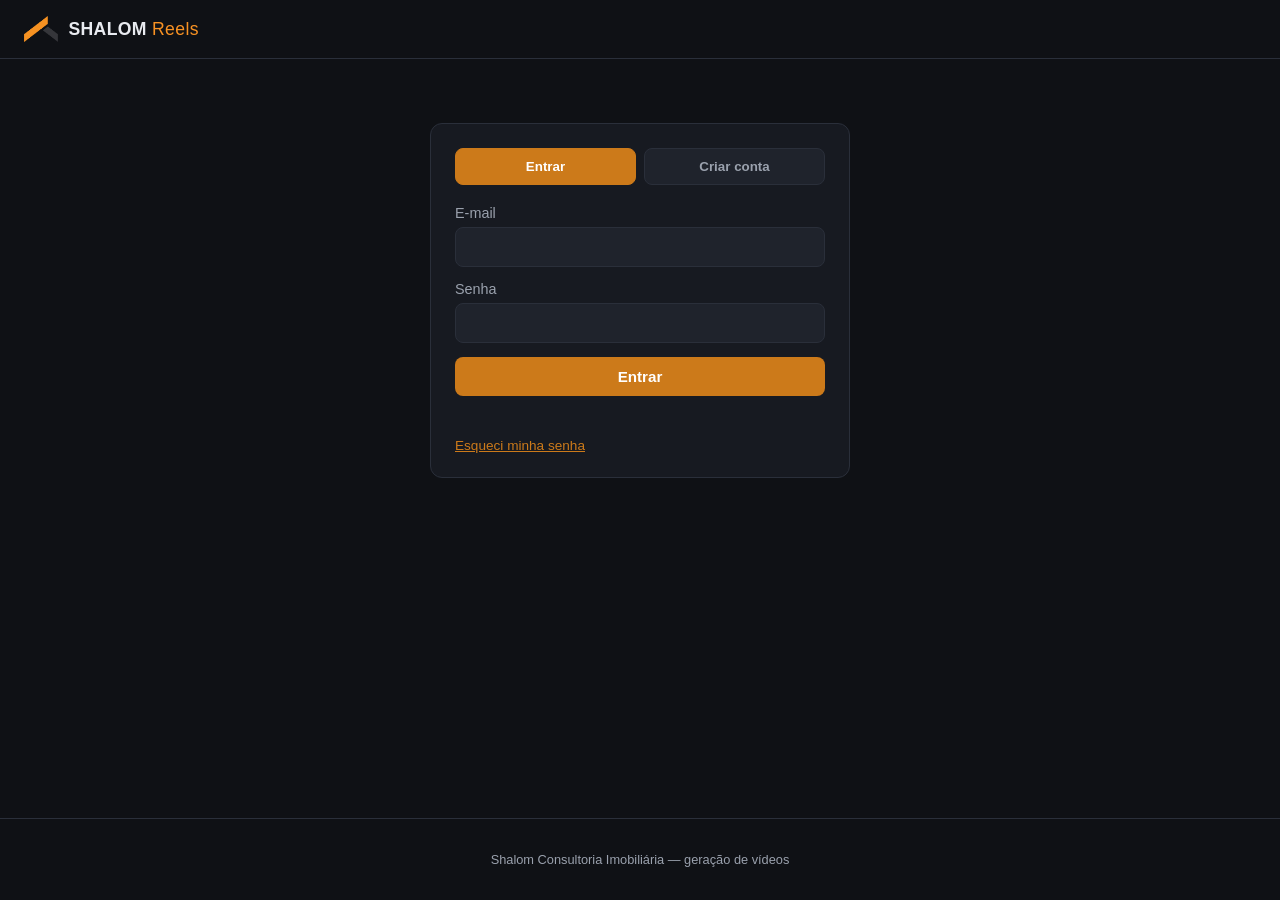
<file: frontend/index.html>
<!DOCTYPE html>
<html lang="pt-BR">
<head>
<meta charset="UTF-8" />
<meta name="viewport" content="width=device-width, initial-scale=1.0" />
<title>Shalom Reels — Vídeos Cinematográficos</title>
<link rel="icon" type="image/png" href="logo-icon.png" />
<!-- ?v= é uma quebra de cache manual: aumente o número sempre que
     styles.css/app.js mudar, senão navegadores continuam usando a
     versão antiga em cache mesmo depois do deploy. -->
<link rel="stylesheet" href="styles.css?v=3" />
</head>
<body>

<header class="topbar">
  <div class="brand">
    <img src="logo-icon.png" alt="Shalom" class="brand-icon" />
    <span class="brand-text">SHALOM <span class="brand-text-sub">Reels</span></span>
  </div>
  <div id="userBox" class="user-box hidden">
    <span id="userEmail"></span>
    <button id="logoutBtn" class="btn btn-ghost">Sair</button>
  </div>
</header>

<main class="container">

  <!-- ---------- AUTENTICAÇÃO ---------- -->
  <section id="authSection" class="card auth-card">
    <div class="tabs">
      <button class="tab-btn active" data-tab="login">Entrar</button>
      <button class="tab-btn" data-tab="register">Criar conta</button>
    </div>

    <form id="loginForm" class="tab-panel active">
      <label>E-mail
        <input type="email" name="email" required autocomplete="email" />
      </label>
      <label>Senha
        <input type="password" name="password" required autocomplete="current-password" />
      </label>
      <button type="submit" class="btn btn-primary">Entrar</button>
      <p class="form-error" data-for="loginForm"></p>
      <button type="button" id="forgotPasswordBtn" class="link-btn">Esqueci minha senha</button>
      <p id="forgotPasswordMsg" class="hint hidden"></p>
    </form>

    <form id="registerForm" class="tab-panel">
      <label>Nome
        <input type="text" name="full_name" autocomplete="name" />
      </label>
      <label>E-mail
        <input type="email" name="email" required autocomplete="email" />
      </label>
      <label>Senha (mín. 8 caracteres)
        <input type="password" name="password" required minlength="8" autocomplete="new-password" />
      </label>
      <button type="submit" class="btn btn-primary">Criar conta</button>
      <p class="form-error" data-for="registerForm"></p>
    </form>
  </section>

  <!-- ---------- APP (logado) ---------- -->
  <section id="appSection" class="hidden">

    <div class="card">
      <div class="usage-row">
        <h2>Novo vídeo</h2>
        <span id="usageBadge" class="badge">-- / -- hoje</span>
      </div>

      <form id="uploadForm">
        <label>Fotos do imóvel (até 20 fotos, 15MB cada)
          <input type="file" id="photosInput" name="photos" accept="image/jpeg,image/png,image/webp" multiple />
        </label>
        <p id="photoHint" class="hint hidden">Arraste as fotos (ou use as setas) para definir a ordem no vídeo.</p>
        <div id="photoPreview" class="photo-preview"></div>

        <label>Estilo do vídeo
          <select name="style" id="styleSelect">
            <option value="classico">Clássico — elegante, cores quentes, zoom suave</option>
            <option value="moderno">Moderno — dinâmico, contraste alto, transições rápidas</option>
            <option value="suave">Suave — sutil, tons pastel, ritmo calmo</option>
          </select>
        </label>

        <button type="submit" class="btn btn-primary" id="submitBtn">Gerar vídeo</button>
        <p class="form-error" data-for="uploadForm"></p>
      </form>
    </div>

    <div class="card">
      <div class="usage-row">
        <h2>Meus vídeos</h2>
        <button id="refreshBtn" class="btn btn-ghost">Atualizar</button>
      </div>
      <div id="jobsList" class="jobs-list">
        <p class="empty-state">Nenhum vídeo gerado ainda.</p>
      </div>
    </div>

  </section>

</main>

<footer class="footer">
  <p>Shalom Consultoria Imobiliária — geração de vídeos</p>
</footer>

<script src="config.js"></script>
<script src="app.js?v=3"></script>
</body>
</html>
</file>
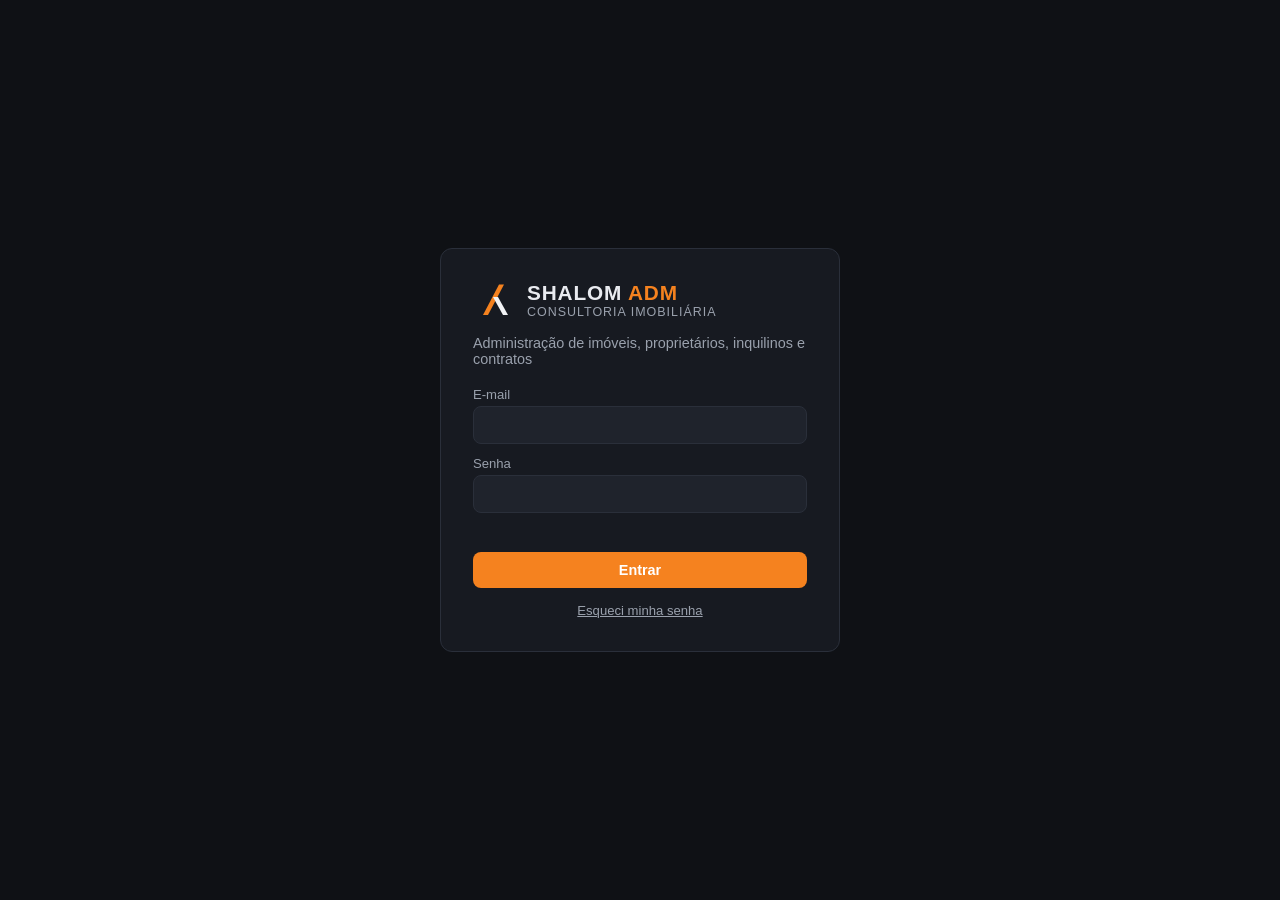
<file: adm/frontend/index.html>
<!DOCTYPE html>
<html lang="pt-BR">
<head>
  <meta charset="UTF-8" />
  <meta name="viewport" content="width=device-width, initial-scale=1.0" />
  <title>Shalom ADM</title>
  <link rel="stylesheet" href="styles.css" />
</head>
<body>

  <!-- ================= AUTH ================= -->
  <div id="auth-shell" class="auth-shell">
    <div class="auth-card">
      <div class="brand-mark">
        <img src="assets/logo-mark.svg" alt="Shalom" class="brand-icon" />
        <div>
          <h1>SHALOM <span class="brand-suffix">ADM</span></h1>
          <p class="brand-tagline">Consultoria Imobiliária</p>
        </div>
      </div>
      <p class="subtitle">Administração de imóveis, proprietários, inquilinos e contratos</p>

      <form id="login-form">
        <label for="login-email">E-mail</label>
        <input id="login-email" type="email" required autocomplete="username" />
        <label for="login-password">Senha</label>
        <input id="login-password" type="password" required autocomplete="current-password" />
        <div class="error-msg" id="login-error"></div>
        <button class="btn" type="submit" style="margin-top:16px;width:100%;">Entrar</button>
      </form>
      <button type="button" class="link-btn" id="forgot-password-btn">Esqueci minha senha</button>
    </div>
  </div>

  <!-- ================= APP ================= -->
  <div id="app-shell" class="app-shell hidden">
    <aside class="sidebar">
      <div class="brand">
        <img src="assets/logo-mark.svg" alt="Shalom" class="brand-icon-sm" />
        <span>SHALOM <span class="brand-suffix">ADM</span></span>
      </div>
      <button class="nav-btn active" data-page="dashboard">📊 Dashboard</button>
      <button class="nav-btn" data-page="owners">👤 Proprietários</button>
      <button class="nav-btn" data-page="tenants">🧾 Inquilinos</button>
      <button class="nav-btn" data-page="properties">🏢 Imóveis</button>
      <button class="nav-btn" data-page="contracts">📄 Contratos</button>
      <button class="nav-btn" data-page="ficha">🔍 Análise de Ficha</button>
      <button class="nav-btn" data-page="users">🔑 Usuários</button>
      <div class="sidebar-footer">
        <div class="user-box" id="user-box"></div>
        <button class="btn secondary small" id="change-password-btn" style="width:100%;margin-bottom:6px;">Trocar senha</button>
        <button class="btn secondary small" id="logout-btn" style="width:100%;">Sair</button>
      </div>
    </aside>

    <main class="main">

      <!-- Dashboard -->
      <section id="page-dashboard" class="page">
        <div class="page-header"><h1>Dashboard</h1></div>
        <div class="stat-grid" id="dashboard-stats"></div>
      </section>

      <!-- Owners -->
      <section id="page-owners" class="page hidden">
        <div class="page-header">
          <h1>Proprietários</h1>
          <button class="btn" id="owner-new-btn">+ Novo proprietário</button>
        </div>
        <div class="search-bar"><input id="owner-search" placeholder="Buscar por nome ou CPF/CNPJ..." /></div>
        <div class="card"><div class="table-scroll"><table id="owners-table">
          <thead><tr><th>Nome</th><th>CPF/CNPJ</th><th>Telefone</th><th>E-mail</th><th></th></tr></thead>
          <tbody></tbody>
        </table></div></div>
      </section>

      <!-- Tenants -->
      <section id="page-tenants" class="page hidden">
        <div class="page-header">
          <h1>Inquilinos</h1>
          <button class="btn" id="tenant-new-btn">+ Novo inquilino</button>
        </div>
        <div class="search-bar"><input id="tenant-search" placeholder="Buscar por nome ou CPF/CNPJ..." /></div>
        <div class="card"><div class="table-scroll"><table id="tenants-table">
          <thead><tr><th>Nome</th><th>CPF/CNPJ</th><th>Telefone</th><th>E-mail</th><th></th></tr></thead>
          <tbody></tbody>
        </table></div></div>
      </section>

      <!-- Properties -->
      <section id="page-properties" class="page hidden">
        <div class="page-header">
          <h1>Imóveis</h1>
          <button class="btn" id="property-new-btn">+ Novo imóvel</button>
        </div>
        <div class="search-bar"><input id="property-search" placeholder="Buscar por endereço, bairro ou cidade..." /></div>
        <div class="card"><div class="table-scroll"><table id="properties-table">
          <thead><tr><th>Endereço</th><th>Tipo</th><th>Proprietário</th><th>Status</th><th></th></tr></thead>
          <tbody></tbody>
        </table></div></div>
      </section>

      <!-- Contracts -->
      <section id="page-contracts" class="page hidden">
        <div class="page-header">
          <h1>Contratos</h1>
          <button class="btn" id="contract-new-btn">+ Novo contrato</button>
        </div>
        <div class="card"><div class="table-scroll"><table id="contracts-table">
          <thead><tr><th>Imóvel</th><th>Inquilino</th><th>Aluguel</th><th>Receita adm.</th><th>Próx. vencimento</th><th>Vigência</th><th>Reajuste</th><th>Status</th><th></th></tr></thead>
          <tbody></tbody>
        </table></div></div>
      </section>

      <!-- Charges (contas fixas/variáveis de um contrato) -->
      <section id="page-charges" class="page hidden">
        <div class="page-header">
          <div>
            <button class="btn secondary small" id="charges-back-btn" style="margin-bottom:8px;">&larr; Voltar aos contratos</button>
            <h1 id="charges-title">Contas do contrato</h1>
            <p class="hint" id="charges-subtitle"></p>
          </div>
          <div class="row-actions">
            <button class="btn" id="invoice-new-btn">Emitir cobrança do mês</button>
            <button class="btn secondary" id="readjustment-new-btn">Reajustar contrato</button>
            <button class="btn secondary" id="caucao-correction-btn">Corrigir caução</button>
            <button class="btn secondary" id="charge-new-btn">+ Nova conta</button>
          </div>
        </div>
        <div id="charges-list"></div>

        <h2 style="margin-top:32px;">Depósito caução</h2>
        <div class="card" id="caucao-card"></div>

        <h2 style="margin-top:32px;">Histórico de correções da caução</h2>
        <div class="card"><div class="table-scroll"><table id="caucao-corrections-table">
          <thead><tr><th>Competência</th><th>Fonte</th><th>%</th><th>Valor anterior</th><th>Valor novo</th></tr></thead>
          <tbody></tbody>
        </table></div></div>

        <h2 style="margin-top:32px;">Cobranças emitidas</h2>
        <div class="card"><div class="table-scroll"><table id="invoices-table">
          <thead><tr><th>Mês</th><th>Aluguel</th><th>Contas</th><th>Total</th><th>Repasse propriet.</th><th>Vencimento</th><th>Status</th><th></th></tr></thead>
          <tbody></tbody>
        </table></div></div>

        <h2 style="margin-top:32px;">Histórico de reajustes</h2>
        <div class="card"><div class="table-scroll"><table id="readjustments-table">
          <thead><tr><th>Data</th><th>Índice</th><th>%</th><th>Valor anterior</th><th>Valor novo</th></tr></thead>
          <tbody></tbody>
        </table></div></div>
      </section>

      <!-- Análise de ficha (triagem de candidato por CPF/CNPJ) -->
      <section id="page-ficha" class="page hidden">
        <div class="page-header">
          <h1>Análise de Ficha</h1>
        </div>
        <div class="card">
          <form id="ficha-new-form">
            <div class="form-grid">
              <div><label>CPF ou CNPJ *</label><input name="documento" required placeholder="Só números ou com pontuação" /></div>
              <div><label>Nome do candidato</label><input name="nome_candidato" /></div>
            </div>
            <button class="btn" type="submit">Consultar</button>
          </form>
          <div class="error-msg" id="ficha-new-error"></div>
        </div>

        <h2 style="margin-top:24px;">Análises recentes</h2>
        <div class="card"><div class="table-scroll"><table id="ficha-table">
          <thead><tr><th>Documento</th><th>Candidato</th><th>Tipo</th><th>Parecer</th><th>Data</th><th></th></tr></thead>
          <tbody></tbody>
        </table></div></div>
      </section>

      <!-- Análise de ficha — detalhe -->
      <section id="page-ficha-detalhe" class="page hidden">
        <div class="page-header">
          <div>
            <button class="btn secondary small" id="ficha-back-btn" style="margin-bottom:8px;">&larr; Voltar às análises</button>
            <h1 id="ficha-detalhe-title">Análise</h1>
          </div>
          <button class="btn secondary" id="ficha-relatorio-btn">Ver relatório completo</button>
        </div>
        <div id="ficha-avisos"></div>
        <div id="ficha-detalhe-cards"></div>

        <h2 style="margin-top:24px;">Crédito / SPC (colar manualmente)</h2>
        <div class="card">
          <form id="ficha-spc-form">
            <div class="form-grid">
              <div><label>Score de crédito</label><input name="score" /></div>
              <div><label>Dívidas</label><input name="dividas" /></div>
              <div><label>Cheques devolvidos</label><input name="cheques_devolvidos" /></div>
              <div><label>Protestos</label><input name="protestos" /></div>
            </div>
            <label>Observações</label><textarea name="observacoes_spc"></textarea>
            <button class="btn" type="submit">Salvar dados SPC</button>
          </form>
        </div>

        <h2 style="margin-top:24px;">Parecer final</h2>
        <div class="card">
          <form id="ficha-parecer-form">
            <label>Parecer</label>
            <select name="parecer">
              <option value="pendente">Pendente</option>
              <option value="aprovado">Aprovado</option>
              <option value="aprovado_com_ressalvas">Aprovado com ressalvas</option>
              <option value="reprovado">Reprovado</option>
            </select>
            <label>Observações</label><textarea name="observacoes"></textarea>
            <button class="btn" type="submit">Salvar parecer</button>
          </form>
        </div>
      </section>

      <!-- Users (equipe com acesso ao painel) -->
      <section id="page-users" class="page hidden">
        <div class="page-header">
          <h1>Usuários</h1>
          <button class="btn" id="user-new-btn">+ Novo usuário</button>
        </div>
        <div class="card"><div class="table-scroll"><table id="users-table">
          <thead><tr><th>Nome</th><th>E-mail</th><th>Status</th><th></th></tr></thead>
          <tbody></tbody>
        </table></div></div>
      </section>

    </main>
  </div>

  <!-- Modal genérico (reaproveitado por todos os formulários) -->
  <div id="modal-backdrop" class="modal-backdrop hidden">
    <div class="modal">
      <h2 id="modal-title"></h2>
      <form id="modal-form"></form>
      <div class="error-msg" id="modal-error"></div>
      <div class="modal-actions">
        <button type="button" class="btn secondary" id="modal-cancel">Cancelar</button>
        <button type="submit" form="modal-form" class="btn" id="modal-submit">Salvar</button>
      </div>
    </div>
  </div>

  <script src="config.js"></script>
  <script src="app.js"></script>
</body>
</html>
</file>
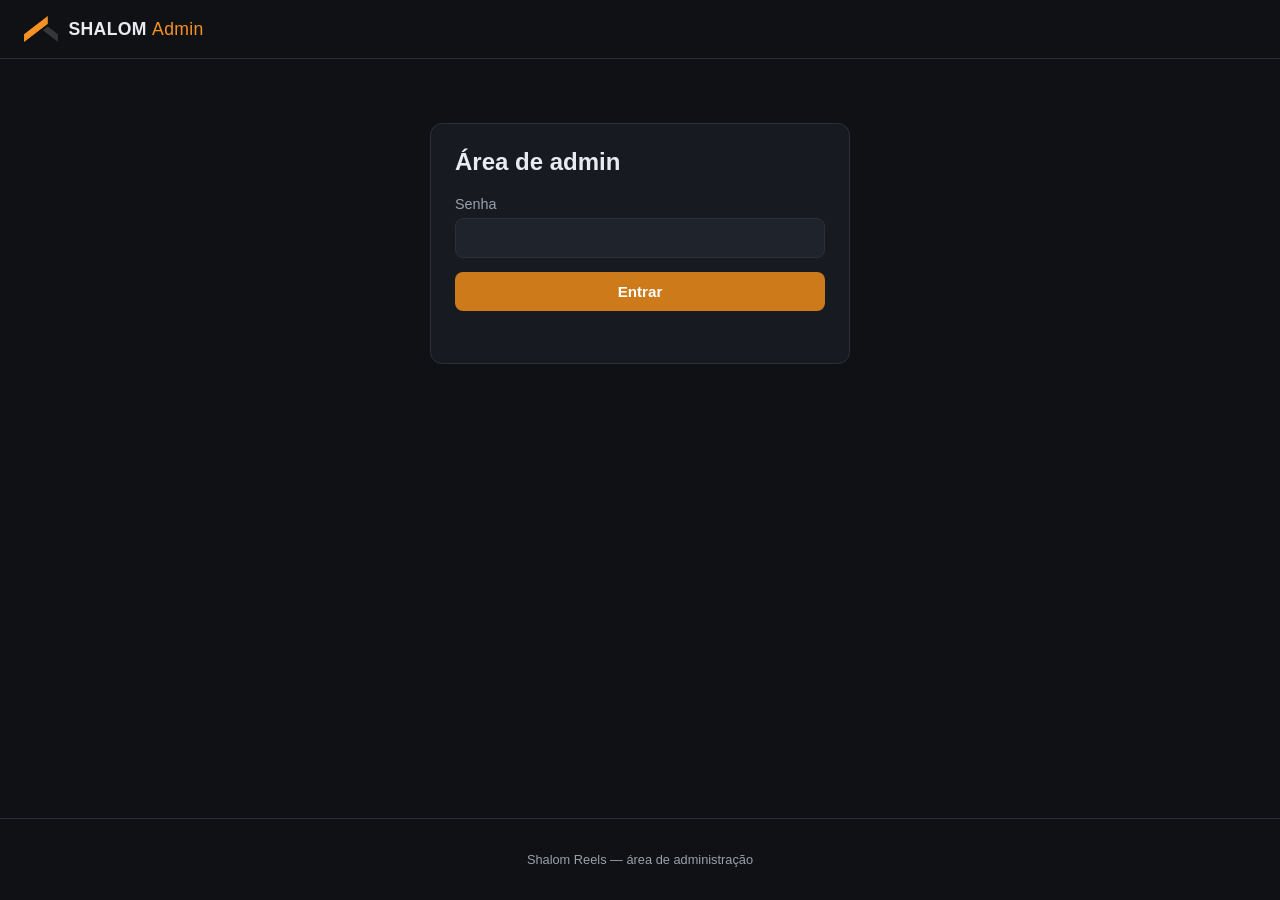
<file: backend/painel/index.html>
<!DOCTYPE html>
<html lang="pt-BR">
<head>
<meta charset="UTF-8" />
<meta name="viewport" content="width=device-width, initial-scale=1.0" />
<title>Admin — Shalom Reels</title>
<link rel="icon" type="image/png" href="logo-icon.png" />
<link rel="stylesheet" href="styles.css?v=3" />
</head>
<body>

<header class="topbar">
  <div class="brand">
    <img src="logo-icon.png" alt="Shalom" class="brand-icon" />
    <span class="brand-text">SHALOM <span class="brand-text-sub">Admin</span></span>
  </div>
  <div id="logoutBox" class="user-box hidden">
    <button id="adminLogoutBtn" class="btn btn-ghost">Sair</button>
  </div>
</header>

<main class="container">

  <section id="adminAuthSection" class="card auth-card">
    <h2 style="margin-top:0;">Área de admin</h2>
    <form id="adminLoginForm">
      <label>Senha
        <input type="password" name="password" required autocomplete="current-password" />
      </label>
      <button type="submit" class="btn btn-primary">Entrar</button>
      <p class="form-error" data-for="adminLoginForm"></p>
    </form>
  </section>

  <section id="adminPanel" class="hidden">

    <div class="card">
      <div class="usage-row">
        <h2>Usuários</h2>
        <button id="adminRefreshBtn" class="btn btn-ghost">Atualizar</button>
      </div>
      <div class="admin-table-wrap">
        <table class="admin-table" id="usersTable">
          <thead>
            <tr>
              <th>Status</th>
              <th>E-mail</th>
              <th>Nome</th>
              <th>Cadastrado em</th>
              <th>Última atividade</th>
              <th>Vídeos</th>
              <th>Ações</th>
            </tr>
          </thead>
          <tbody></tbody>
        </table>
      </div>
    </div>

    <div class="card">
      <h2 style="margin-top:0;">Acessos recentes</h2>
      <div class="admin-table-wrap">
        <table class="admin-table" id="loginsTable">
          <thead>
            <tr>
              <th>Resultado</th>
              <th>E-mail</th>
              <th>IP</th>
              <th>Quando</th>
            </tr>
          </thead>
          <tbody></tbody>
        </table>
      </div>
    </div>

  </section>

</main>

<footer class="footer">
  <p>Shalom Reels — área de administração</p>
</footer>

<script src="admin.js?v=1"></script>
</body>
</html>
</file>
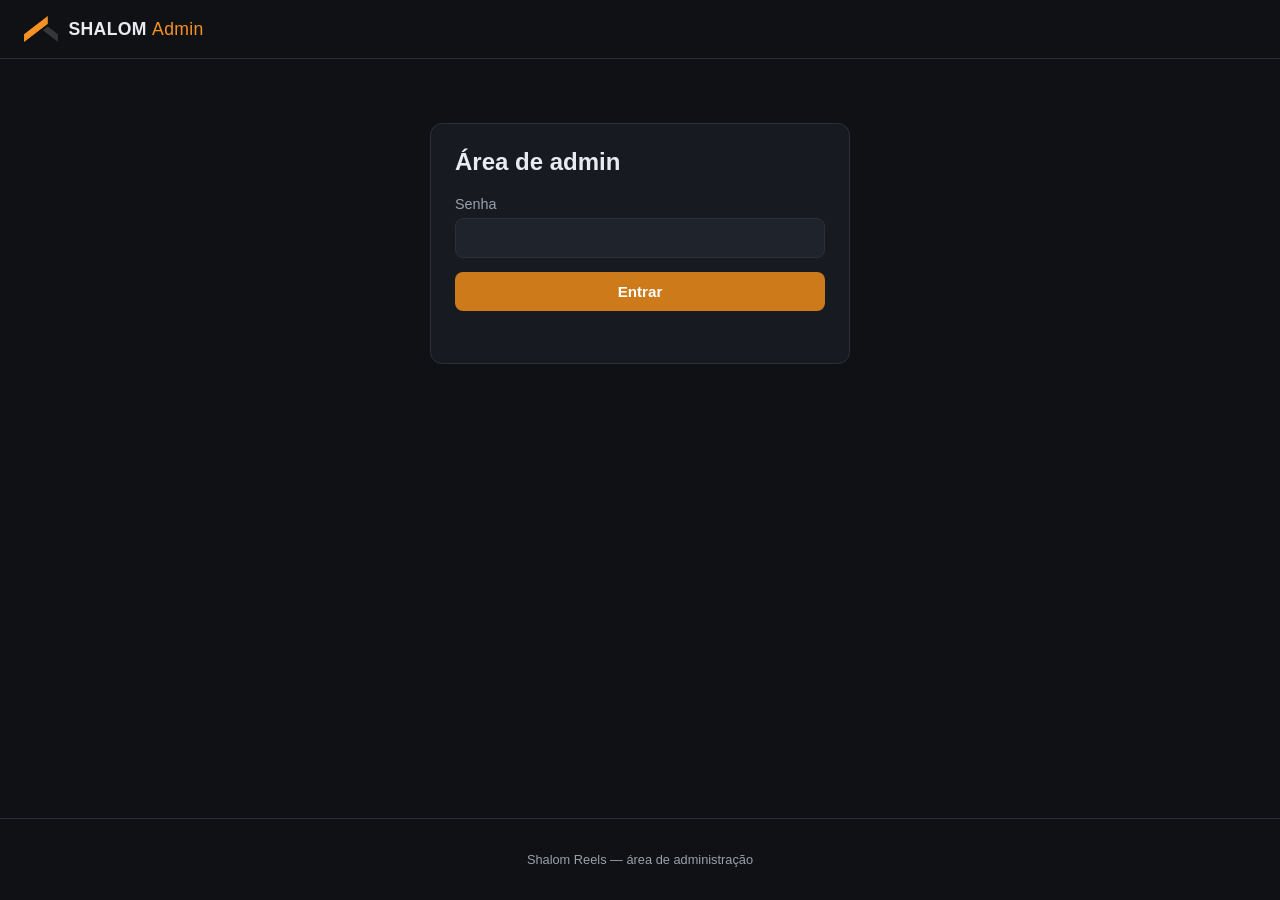
<file: frontend/admin.html>
<!DOCTYPE html>
<html lang="pt-BR">
<head>
<meta charset="UTF-8" />
<meta name="viewport" content="width=device-width, initial-scale=1.0" />
<title>Admin — Shalom Reels</title>
<link rel="icon" type="image/png" href="logo-icon.png" />
<link rel="stylesheet" href="styles.css?v=3" />
</head>
<body>

<header class="topbar">
  <div class="brand">
    <img src="logo-icon.png" alt="Shalom" class="brand-icon" />
    <span class="brand-text">SHALOM <span class="brand-text-sub">Admin</span></span>
  </div>
  <div id="logoutBox" class="user-box hidden">
    <button id="adminLogoutBtn" class="btn btn-ghost">Sair</button>
  </div>
</header>

<main class="container">

  <section id="adminAuthSection" class="card auth-card">
    <h2 style="margin-top:0;">Área de admin</h2>
    <form id="adminLoginForm">
      <label>Senha
        <input type="password" name="password" required autocomplete="current-password" />
      </label>
      <button type="submit" class="btn btn-primary">Entrar</button>
      <p class="form-error" data-for="adminLoginForm"></p>
    </form>
  </section>

  <section id="adminPanel" class="hidden">

    <div class="card">
      <div class="usage-row">
        <h2>Usuários</h2>
        <button id="adminRefreshBtn" class="btn btn-ghost">Atualizar</button>
      </div>
      <div class="admin-table-wrap">
        <table class="admin-table" id="usersTable">
          <thead>
            <tr>
              <th>Status</th>
              <th>E-mail</th>
              <th>Nome</th>
              <th>Cadastrado em</th>
              <th>Última atividade</th>
              <th>Vídeos</th>
              <th>Ações</th>
            </tr>
          </thead>
          <tbody></tbody>
        </table>
      </div>
    </div>

    <div class="card">
      <h2 style="margin-top:0;">Acessos recentes</h2>
      <div class="admin-table-wrap">
        <table class="admin-table" id="loginsTable">
          <thead>
            <tr>
              <th>Resultado</th>
              <th>E-mail</th>
              <th>IP</th>
              <th>Quando</th>
            </tr>
          </thead>
          <tbody></tbody>
        </table>
      </div>
    </div>

  </section>

</main>

<footer class="footer">
  <p>Shalom Reels — área de administração</p>
</footer>

<script src="config.js"></script>
<script src="admin.js?v=2"></script>
</body>
</html>
</file>
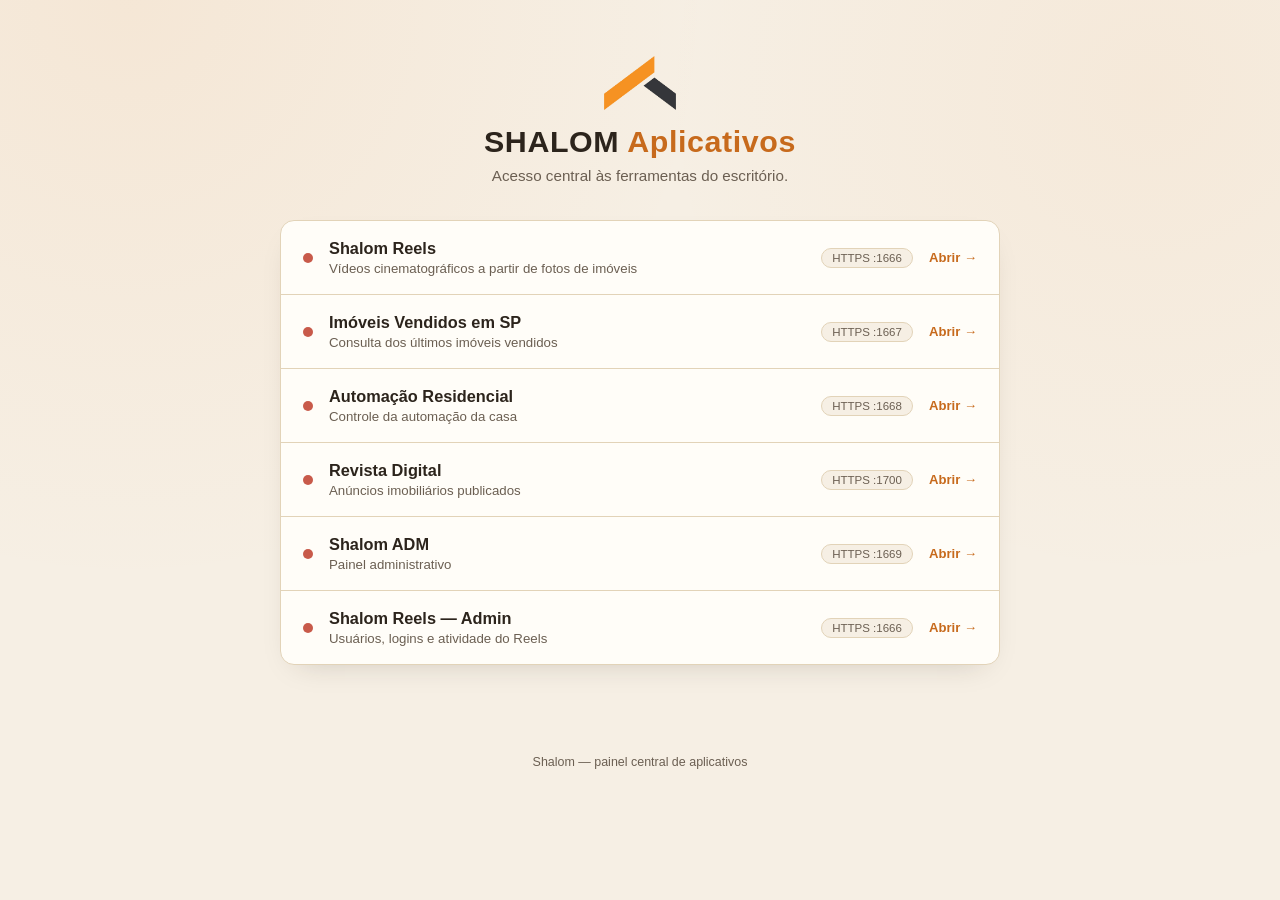
<file: frontend/hub.html>
<!DOCTYPE html>
<html lang="pt-BR">
<head>
<meta charset="UTF-8" />
<meta name="viewport" content="width=device-width, initial-scale=1.0" />
<title>Shalom — Meus Aplicativos</title>
<link rel="icon" type="image/png" href="logo-icon.png" />
<style>
  :root {
    --cream: #f6efe4;
    --cream-deep: #eee3d0;
    --paper: #fffdf8;
    --ink: #2c241c;
    --ink-soft: #6b5f52;
    --line: #e2d3b8;
    --orange: #e8862e;
    --orange-deep: #c76a1c;
    --green: #4f9d6e;
    --red: #c85a4a;
    --amber: #d59a3c;
    --radius: 14px;
  }

  * { box-sizing: border-box; }

  body {
    margin: 0;
    font-family: "Segoe UI", -apple-system, BlinkMacSystemFont, Helvetica, Arial, sans-serif;
    background: var(--cream);
    color: var(--ink);
    min-height: 100vh;
    background-image:
      radial-gradient(circle at 10% 0%, rgba(232, 134, 46, 0.08), transparent 40%),
      radial-gradient(circle at 90% 10%, rgba(232, 134, 46, 0.06), transparent 35%);
  }

  .hero {
    display: flex;
    flex-direction: column;
    align-items: center;
    text-align: center;
    padding: 56px 24px 36px;
  }

  .hero img { width: 72px; height: auto; margin-bottom: 14px; }

  .hero h1 {
    margin: 0;
    font-size: 1.9rem;
    font-weight: 700;
    letter-spacing: 0.02em;
    color: var(--ink);
  }

  .hero h1 span { color: var(--orange-deep); }

  .hero p {
    margin: 8px 0 0;
    color: var(--ink-soft);
    font-size: 0.95rem;
    max-width: 480px;
  }

  .container {
    max-width: 760px;
    margin: 0 auto;
    padding: 0 20px 60px;
  }

  .app-list {
    background: var(--paper);
    border: 1px solid var(--line);
    border-radius: var(--radius);
    overflow: hidden;
    box-shadow: 0 12px 30px -18px rgba(44, 36, 28, 0.25);
  }

  .app-row {
    display: flex;
    align-items: center;
    gap: 16px;
    padding: 18px 22px;
    text-decoration: none;
    color: inherit;
    border-bottom: 1px solid var(--line);
    transition: background 0.15s;
  }

  .app-row:last-child { border-bottom: none; }
  .app-row:hover { background: var(--cream-deep); }

  .app-status {
    width: 10px;
    height: 10px;
    border-radius: 999px;
    background: var(--ink-soft);
    opacity: 0.4;
    flex-shrink: 0;
  }

  .app-status-checking { background: var(--amber); opacity: 1; animation: pulse 1s infinite; }
  .app-status-online { background: var(--green); opacity: 1; }
  .app-status-offline { background: var(--red); opacity: 1; }

  @keyframes pulse {
    0%, 100% { opacity: 1; }
    50% { opacity: 0.35; }
  }

  .app-info { flex: 1; min-width: 0; }

  .app-info h3 {
    margin: 0 0 3px;
    font-size: 1.02rem;
    font-weight: 600;
    color: var(--ink);
  }

  .app-info p {
    margin: 0;
    font-size: 0.83rem;
    color: var(--ink-soft);
  }

  .app-tag {
    font-size: 0.72rem;
    color: var(--ink-soft);
    background: var(--cream);
    border: 1px solid var(--line);
    border-radius: 999px;
    padding: 3px 10px;
    white-space: nowrap;
  }

  .app-open {
    font-size: 0.82rem;
    font-weight: 600;
    color: var(--orange-deep);
    white-space: nowrap;
  }

  .app-row:hover .app-open { color: var(--orange); }

  footer {
    text-align: center;
    padding: 30px 20px;
    color: var(--ink-soft);
    font-size: 0.78rem;
  }

  @media (max-width: 560px) {
    .app-row { flex-wrap: wrap; }
    .app-tag { order: 3; }
  }
</style>
</head>
<body>

<div class="hero">
  <img src="logo-icon.png" alt="Shalom" />
  <h1>SHALOM <span>Aplicativos</span></h1>
  <p>Acesso central às ferramentas do escritório.</p>
</div>

<main class="container">

  <div class="app-list">

    <a class="app-row" href="https://apps.shalomconsultoria.com.br:1666/" target="_blank" rel="noopener">
      <span class="app-status" data-check="https://apps.shalomconsultoria.com.br:1666/"></span>
      <div class="app-info">
        <h3>Shalom Reels</h3>
        <p>Vídeos cinematográficos a partir de fotos de imóveis</p>
      </div>
      <span class="app-tag">HTTPS :1666</span>
      <span class="app-open">Abrir →</span>
    </a>

    <a class="app-row" href="https://apps.shalomconsultoria.com.br:1667/" target="_blank" rel="noopener">
      <span class="app-status" data-check="https://apps.shalomconsultoria.com.br:1667/"></span>
      <div class="app-info">
        <h3>Imóveis Vendidos em SP</h3>
        <p>Consulta dos últimos imóveis vendidos</p>
      </div>
      <span class="app-tag">HTTPS :1667</span>
      <span class="app-open">Abrir →</span>
    </a>

    <a class="app-row" href="https://apps.shalomconsultoria.com.br:1668/" target="_blank" rel="noopener">
      <span class="app-status" data-check="https://apps.shalomconsultoria.com.br:1668/"></span>
      <div class="app-info">
        <h3>Automação Residencial</h3>
        <p>Controle da automação da casa</p>
      </div>
      <span class="app-tag">HTTPS :1668</span>
      <span class="app-open">Abrir →</span>
    </a>

    <a class="app-row" href="https://apps.shalomconsultoria.com.br:1700/" target="_blank" rel="noopener">
      <span class="app-status" data-check="https://apps.shalomconsultoria.com.br:1700/"></span>
      <div class="app-info">
        <h3>Revista Digital</h3>
        <p>Anúncios imobiliários publicados</p>
      </div>
      <span class="app-tag">HTTPS :1700</span>
      <span class="app-open">Abrir →</span>
    </a>

    <a class="app-row" href="https://apps.shalomconsultoria.com.br:1669/" target="_blank" rel="noopener">
      <span class="app-status" data-check="https://apps.shalomconsultoria.com.br:1669/"></span>
      <div class="app-info">
        <h3>Shalom ADM</h3>
        <p>Painel administrativo</p>
      </div>
      <span class="app-tag">HTTPS :1669</span>
      <span class="app-open">Abrir →</span>
    </a>

    <a class="app-row" href="https://apps.shalomconsultoria.com.br:1666/admin.html">
      <span class="app-status" data-check="https://apps.shalomconsultoria.com.br:1666/admin.html"></span>
      <div class="app-info">
        <h3>Shalom Reels — Admin</h3>
        <p>Usuários, logins e atividade do Reels</p>
      </div>
      <span class="app-tag">HTTPS :1666</span>
      <span class="app-open">Abrir →</span>
    </a>

  </div>

</main>

<footer>Shalom — painel central de aplicativos</footer>

<script src="hub.js?v=1"></script>
</body>
</html>
</file>
<file: frontend/styles.css>
:root {
  --bg: #0f1115;
  --surface: #171a21;
  --surface-2: #1f232c;
  --border: #2a2f3a;
  --text: #e9ebf0;
  --text-muted: #9aa1ad;
  /* Laranja da marca Shalom (logo). --primary é uma tonalidade mais escura
     para manter contraste de texto branco nos botões; --brand-orange é o
     tom exato da logo, usado em acentos/destaques. */
  --brand-orange: #f89223;
  --primary: #cc7a1a;
  --primary-hover: #b36815;
  --success: #34c58f;
  --warning: #e0a930;
  --danger: #e0554f;
  --radius: 12px;
}

* { box-sizing: border-box; }

body {
  margin: 0;
  font-family: -apple-system, BlinkMacSystemFont, "Segoe UI", Roboto, Helvetica, Arial, sans-serif;
  background: var(--bg);
  color: var(--text);
  min-height: 100vh;
  display: flex;
  flex-direction: column;
}

.hidden { display: none !important; }

.topbar {
  display: flex;
  align-items: center;
  justify-content: space-between;
  padding: 16px 24px;
  border-bottom: 1px solid var(--border);
}

.brand { display: flex; align-items: center; gap: 10px; font-weight: 700; font-size: 1.1rem; letter-spacing: 0.02em; }
.brand-icon { height: 26px; width: auto; display: block; }
.brand-text { color: var(--text); }
.brand-text-sub { color: var(--brand-orange); font-weight: 500; }

.user-box { display: flex; align-items: center; gap: 12px; color: var(--text-muted); font-size: 0.9rem; }

.container {
  flex: 1;
  width: 100%;
  max-width: 720px;
  margin: 0 auto;
  padding: 24px 16px 48px;
  display: flex;
  flex-direction: column;
  gap: 20px;
}

.card {
  background: var(--surface);
  border: 1px solid var(--border);
  border-radius: var(--radius);
  padding: 24px;
}

.auth-card { max-width: 420px; margin: 40px auto; width: 100%; }

.tabs { display: flex; gap: 8px; margin-bottom: 20px; }

.tab-btn {
  flex: 1;
  padding: 10px;
  background: var(--surface-2);
  border: 1px solid var(--border);
  color: var(--text-muted);
  border-radius: 8px;
  cursor: pointer;
  font-weight: 600;
}

.tab-btn.active { background: var(--primary); color: white; border-color: var(--primary); }

.tab-panel { display: none; flex-direction: column; gap: 14px; }
.tab-panel.active { display: flex; }

form { display: flex; flex-direction: column; gap: 14px; }

label {
  display: flex;
  flex-direction: column;
  gap: 6px;
  font-size: 0.9rem;
  color: var(--text-muted);
}

input, select {
  background: var(--surface-2);
  border: 1px solid var(--border);
  color: var(--text);
  padding: 10px 12px;
  border-radius: 8px;
  font-size: 1rem;
}

input:focus, select:focus { outline: 2px solid var(--primary); border-color: transparent; }

.btn {
  padding: 11px 18px;
  border-radius: 8px;
  border: none;
  font-weight: 600;
  cursor: pointer;
  font-size: 0.95rem;
}

.btn-primary { background: var(--primary); color: white; }
.btn-primary:hover { background: var(--primary-hover); }
.btn-primary:disabled { opacity: 0.6; cursor: not-allowed; }

.btn-ghost { background: transparent; color: var(--text-muted); border: 1px solid var(--border); }
.btn-ghost:hover { color: var(--text); border-color: var(--text-muted); }

.btn-sm { padding: 6px 12px; font-size: 0.85rem; }

.form-error { color: var(--danger); font-size: 0.85rem; min-height: 1em; margin: 0; }

.usage-row { display: flex; align-items: center; justify-content: space-between; margin-bottom: 16px; }
.usage-row h2 { margin: 0; font-size: 1.1rem; }

.badge {
  background: var(--surface-2);
  border: 1px solid var(--border);
  padding: 4px 10px;
  border-radius: 999px;
  font-size: 0.8rem;
  color: var(--text-muted);
}

.hint { font-size: 0.8rem; color: var(--text-muted); margin: -6px 0 0; }

.link-btn {
  background: none;
  border: none;
  color: var(--primary);
  font-size: 0.85rem;
  cursor: pointer;
  padding: 0;
  text-align: left;
  text-decoration: underline;
  align-self: flex-start;
}

.link-btn:hover { color: var(--primary-hover); }

.photo-preview {
  display: flex;
  flex-wrap: wrap;
  gap: 10px;
}

.photo-card {
  position: relative;
  width: 84px;
  cursor: grab;
  user-select: none;
}

.photo-card.dragging { opacity: 0.4; }
.photo-card.drag-over { outline: 2px dashed var(--primary); outline-offset: 2px; border-radius: 8px; }

.photo-card img {
  width: 84px;
  height: 84px;
  object-fit: cover;
  border-radius: 8px;
  border: 1px solid var(--border);
  display: block;
}

.photo-order {
  position: absolute;
  top: 4px;
  left: 4px;
  background: rgba(0, 0, 0, 0.65);
  color: white;
  font-size: 0.7rem;
  font-weight: 700;
  line-height: 1;
  padding: 3px 6px;
  border-radius: 999px;
}

.photo-remove {
  position: absolute;
  top: 4px;
  right: 4px;
  background: rgba(0, 0, 0, 0.65);
  color: white;
  border: none;
  width: 20px;
  height: 20px;
  border-radius: 999px;
  font-size: 0.75rem;
  line-height: 1;
  cursor: pointer;
  display: flex;
  align-items: center;
  justify-content: center;
}

.photo-remove:hover { background: var(--danger); }

.photo-move-row {
  display: flex;
  justify-content: center;
  gap: 3px;
  margin-top: 4px;
}

.photo-move-btn {
  background: var(--surface-2);
  border: 1px solid var(--border);
  color: var(--text-muted);
  border-radius: 4px;
  font-size: 0.7rem;
  line-height: 1;
  padding: 3px 5px;
  cursor: pointer;
}

.photo-move-btn:hover { color: var(--text); }
.photo-move-btn:disabled { opacity: 0.3; cursor: not-allowed; }

.jobs-list { display: flex; flex-direction: column; gap: 12px; }

.job-item {
  display: flex;
  align-items: center;
  justify-content: space-between;
  gap: 12px;
  padding: 14px;
  background: var(--surface-2);
  border: 1px solid var(--border);
  border-radius: 8px;
}

.job-info { display: flex; flex-direction: column; gap: 4px; }
.job-style { font-weight: 600; text-transform: capitalize; }
.job-meta { font-size: 0.8rem; color: var(--text-muted); }

.status-pill {
  font-size: 0.75rem;
  padding: 3px 10px;
  border-radius: 999px;
  font-weight: 600;
  text-transform: uppercase;
}

.status-pending { background: rgba(224, 169, 48, 0.15); color: var(--warning); }
.status-processing { background: rgba(204, 122, 26, 0.15); color: var(--primary); }
.status-completed { background: rgba(52, 197, 143, 0.15); color: var(--success); }
.status-failed { background: rgba(224, 85, 79, 0.15); color: var(--danger); }

.empty-state { color: var(--text-muted); font-size: 0.9rem; }

.admin-table-wrap { overflow-x: auto; }

.admin-table {
  width: 100%;
  border-collapse: collapse;
  font-size: 0.85rem;
}

.admin-table th {
  text-align: left;
  color: var(--text-muted);
  font-weight: 600;
  font-size: 0.75rem;
  text-transform: uppercase;
  letter-spacing: 0.03em;
  padding: 8px 10px;
  border-bottom: 1px solid var(--border);
  white-space: nowrap;
}

.admin-table td {
  padding: 10px;
  border-bottom: 1px solid var(--border);
  white-space: nowrap;
}

.admin-table tbody tr:last-child td { border-bottom: none; }
.admin-table tbody tr:hover { background: var(--surface-2); }

.footer {
  text-align: center;
  padding: 20px;
  color: var(--text-muted);
  font-size: 0.8rem;
  border-top: 1px solid var(--border);
}
</file>
<file: adm/frontend/styles.css>
:root {
  --bg: #0f1115;
  --surface: #171a21;
  --surface-2: #1f232c;
  --border: #2a2f3a;
  --text: #e9ebf0;
  --text-muted: #9aa1ad;
  /* Marca Shalom: laranja do logo como cor de destaque */
  --primary: #f5821f;
  --primary-hover: #d96f16;
  --accent-dark: #1a1a1a;
  --success: #34c58f;
  --warning: #e0a930;
  --danger: #e0554f;
  --radius: 12px;
}

* { box-sizing: border-box; }

body {
  margin: 0;
  font-family: -apple-system, BlinkMacSystemFont, "Segoe UI", Roboto, Helvetica, Arial, sans-serif;
  background: var(--bg);
  color: var(--text);
  min-height: 100vh;
  display: flex;
  flex-direction: column;
}

.hidden { display: none !important; }

a { color: var(--primary); }

/* ---------- Auth ---------- */

.auth-shell {
  flex: 1;
  display: flex;
  align-items: center;
  justify-content: center;
  padding: 24px;
}

.auth-card {
  background: var(--surface);
  border: 1px solid var(--border);
  border-radius: var(--radius);
  padding: 32px;
  width: 100%;
  max-width: 400px;
}

.brand-mark { display: flex; align-items: center; gap: 14px; margin-bottom: 4px; }
.brand-icon { width: 40px; height: auto; flex-shrink: 0; }
.brand-icon-sm { width: 20px; height: auto; flex-shrink: 0; }

.auth-card h1 { margin: 0; font-size: 1.3rem; letter-spacing: 0.04em; font-weight: 800; }
.brand-suffix { color: var(--primary); }
.brand-tagline { margin: 0; color: var(--text-muted); font-size: 0.78rem; letter-spacing: 0.08em; text-transform: uppercase; }
.auth-card .subtitle { color: var(--text-muted); margin-top: 16px; margin-bottom: 20px; font-size: 0.9rem; }

/* ---------- App shell ---------- */

.app-shell { flex: 1; display: flex; min-height: 100vh; }

.sidebar {
  width: 220px;
  background: var(--surface);
  border-right: 1px solid var(--border);
  display: flex;
  flex-direction: column;
  padding: 20px 12px;
  gap: 4px;
}

.sidebar .brand {
  display: flex;
  align-items: center;
  gap: 8px;
  font-weight: 800;
  font-size: 1rem;
  letter-spacing: 0.03em;
  padding: 0 8px 16px;
}

.nav-btn {
  display: flex;
  align-items: center;
  gap: 10px;
  background: transparent;
  border: none;
  color: var(--text-muted);
  padding: 10px 12px;
  border-radius: 8px;
  text-align: left;
  cursor: pointer;
  font-size: 0.92rem;
}
.nav-btn:hover { background: var(--surface-2); color: var(--text); }
.nav-btn.active { background: var(--primary); color: white; }

.sidebar-footer { margin-top: auto; padding: 12px 8px 0; border-top: 1px solid var(--border); }
.user-box { color: var(--text-muted); font-size: 0.85rem; margin-bottom: 8px; word-break: break-all; }

.main {
  flex: 1;
  padding: 28px 32px 60px;
  overflow-y: auto;
}

.page-header {
  display: flex;
  align-items: center;
  justify-content: space-between;
  margin-bottom: 20px;
  gap: 12px;
  flex-wrap: wrap;
}

.page-header h1 { margin: 0; font-size: 1.4rem; }

/* ---------- Buttons / forms ---------- */

.btn {
  background: var(--primary);
  color: white;
  border: none;
  padding: 10px 18px;
  border-radius: 8px;
  cursor: pointer;
  font-size: 0.9rem;
  font-weight: 600;
}
.btn:hover { background: var(--primary-hover); }
.btn:disabled { opacity: 0.6; cursor: not-allowed; }
.btn.secondary { background: var(--surface-2); border: 1px solid var(--border); color: var(--text); }
.btn.danger { background: var(--danger); }
.btn.small { padding: 6px 10px; font-size: 0.8rem; }

.search-bar { display: flex; gap: 8px; margin-bottom: 16px; }
.search-bar input { flex: 1; max-width: 320px; }

input, select, textarea {
  background: var(--surface-2);
  border: 1px solid var(--border);
  color: var(--text);
  padding: 10px 12px;
  border-radius: 8px;
  font-size: 0.9rem;
  width: 100%;
  font-family: inherit;
}
textarea { resize: vertical; min-height: 60px; }

label { display: block; font-size: 0.82rem; color: var(--text-muted); margin-bottom: 4px; margin-top: 12px; }
label:first-child { margin-top: 0; }

.form-grid { display: grid; grid-template-columns: 1fr 1fr; gap: 0 16px; }
.form-grid .full { grid-column: 1 / -1; }

.error-msg { color: var(--danger); font-size: 0.85rem; margin-top: 10px; min-height: 1em; }
.hint { color: var(--text-muted); font-size: 0.78rem; margin-top: 4px; }
.hint code, .modal code {
  background: var(--surface-2);
  border: 1px solid var(--border);
  border-radius: 4px;
  padding: 1px 6px;
  font-size: 0.78rem;
}

.link-btn {
  display: block;
  margin: 14px auto 0;
  background: none;
  border: none;
  color: var(--text-muted);
  font-size: 0.82rem;
  text-decoration: underline;
  cursor: pointer;
}
.link-btn:hover { color: var(--text); }

/* ---------- Table ---------- */

.card {
  background: var(--surface);
  border: 1px solid var(--border);
  border-radius: var(--radius);
  overflow: hidden;
}

/* Em telas estreitas as tabelas podem ficar mais largas que o card — sem
   isso, "overflow: hidden" do .card cortaria colunas (status, ações) de
   forma inacessível em vez de deixar rolar até elas. */
.table-scroll { overflow-x: auto; }

table { width: 100%; border-collapse: collapse; font-size: 0.88rem; }
th, td { text-align: left; padding: 12px 16px; border-bottom: 1px solid var(--border); }
th { color: var(--text-muted); font-weight: 600; font-size: 0.78rem; text-transform: uppercase; letter-spacing: 0.03em; }
tr:last-child td { border-bottom: none; }
tbody tr:hover { background: var(--surface-2); }
tbody tr.clickable-row { cursor: pointer; }
.row-actions { display: flex; gap: 6px; justify-content: flex-end; }
.empty-state { padding: 40px; text-align: center; color: var(--text-muted); }

.charge-card { margin-bottom: 16px; }
.charge-card-header {
  display: flex;
  align-items: center;
  justify-content: space-between;
  padding: 14px 16px;
  border-bottom: 1px solid var(--border);
  flex-wrap: wrap;
  gap: 8px;
}
.charge-card-header strong { font-size: 0.95rem; margin-right: 8px; }

.month-grid { display: flex; flex-wrap: wrap; gap: 8px 14px; margin-top: 4px; }
.month-check { display: flex; align-items: center; gap: 4px; font-size: 0.85rem; color: var(--text); margin: 0; }
.month-check input { width: auto; }

.billing-items-box { display: flex; flex-direction: column; gap: 4px; }
.billing-row {
  display: flex;
  align-items: center;
  justify-content: space-between;
  gap: 12px;
  padding: 8px 0;
  border-bottom: 1px solid var(--border);
}
.billing-row:last-child { border-bottom: none; }
.billing-row input { max-width: 160px; }
.billing-input-needed { border-color: var(--warning) !important; }

.badge {
  display: inline-block;
  padding: 3px 10px;
  border-radius: 999px;
  font-size: 0.75rem;
  font-weight: 600;
}
.badge.ok { background: rgba(52,197,143,0.15); color: var(--success); }
.badge.warn { background: rgba(224,169,48,0.15); color: var(--warning); }
.badge.danger { background: rgba(224,85,79,0.15); color: var(--danger); }
.badge.muted { background: rgba(154,161,173,0.15); color: var(--text-muted); }

/* ---------- Dashboard ---------- */

.stat-grid { display: grid; grid-template-columns: repeat(auto-fit, minmax(200px, 1fr)); gap: 16px; margin-bottom: 24px; }
.stat-card { background: var(--surface); border: 1px solid var(--border); border-radius: var(--radius); padding: 20px; }
.stat-card .label { color: var(--text-muted); font-size: 0.8rem; margin-bottom: 6px; }
.stat-card .value { font-size: 1.6rem; font-weight: 700; }

/* ---------- Modal ---------- */

.modal-backdrop {
  position: fixed; inset: 0; background: rgba(0,0,0,0.55);
  display: flex; align-items: flex-start; justify-content: center;
  padding: 40px 16px; overflow-y: auto; z-index: 50;
}
.modal {
  background: var(--surface);
  border: 1px solid var(--border);
  border-radius: var(--radius);
  padding: 24px;
  width: 100%;
  max-width: 560px;
}
.modal h2 { margin-top: 0; font-size: 1.15rem; }
.modal-actions { display: flex; justify-content: flex-end; gap: 8px; margin-top: 20px; }

@media (max-width: 720px) {
  .app-shell { flex-direction: column; }
  .sidebar {
    width: 100%;
    flex-direction: row;
    overflow-x: auto;
    position: relative;
    padding-right: 28px;
  }
  /* Sinaliza que dá pra rolar o menu pros lados — sem isso, itens fora da
     tela (ex.: "Contratos") ficam escondidos sem nenhuma pista visual. */
  .sidebar::after {
    content: "";
    position: absolute;
    top: 0;
    right: 0;
    bottom: 0;
    width: 28px;
    background: linear-gradient(to right, transparent, var(--surface));
    pointer-events: none;
  }
  .sidebar .brand { display: none; }
  .sidebar-footer { display: none; }
  .form-grid { grid-template-columns: 1fr; }
  .main { padding: 20px; }
}
</file>
<file: backend/painel/styles.css>
:root {
  --bg: #0f1115;
  --surface: #171a21;
  --surface-2: #1f232c;
  --border: #2a2f3a;
  --text: #e9ebf0;
  --text-muted: #9aa1ad;
  /* Laranja da marca Shalom (logo). --primary é uma tonalidade mais escura
     para manter contraste de texto branco nos botões; --brand-orange é o
     tom exato da logo, usado em acentos/destaques. */
  --brand-orange: #f89223;
  --primary: #cc7a1a;
  --primary-hover: #b36815;
  --success: #34c58f;
  --warning: #e0a930;
  --danger: #e0554f;
  --radius: 12px;
}

* { box-sizing: border-box; }

body {
  margin: 0;
  font-family: -apple-system, BlinkMacSystemFont, "Segoe UI", Roboto, Helvetica, Arial, sans-serif;
  background: var(--bg);
  color: var(--text);
  min-height: 100vh;
  display: flex;
  flex-direction: column;
}

.hidden { display: none !important; }

.topbar {
  display: flex;
  align-items: center;
  justify-content: space-between;
  padding: 16px 24px;
  border-bottom: 1px solid var(--border);
}

.brand { display: flex; align-items: center; gap: 10px; font-weight: 700; font-size: 1.1rem; letter-spacing: 0.02em; }
.brand-icon { height: 26px; width: auto; display: block; }
.brand-text { color: var(--text); }
.brand-text-sub { color: var(--brand-orange); font-weight: 500; }

.user-box { display: flex; align-items: center; gap: 12px; color: var(--text-muted); font-size: 0.9rem; }

.container {
  flex: 1;
  width: 100%;
  max-width: 720px;
  margin: 0 auto;
  padding: 24px 16px 48px;
  display: flex;
  flex-direction: column;
  gap: 20px;
}

.card {
  background: var(--surface);
  border: 1px solid var(--border);
  border-radius: var(--radius);
  padding: 24px;
}

.auth-card { max-width: 420px; margin: 40px auto; width: 100%; }

.tabs { display: flex; gap: 8px; margin-bottom: 20px; }

.tab-btn {
  flex: 1;
  padding: 10px;
  background: var(--surface-2);
  border: 1px solid var(--border);
  color: var(--text-muted);
  border-radius: 8px;
  cursor: pointer;
  font-weight: 600;
}

.tab-btn.active { background: var(--primary); color: white; border-color: var(--primary); }

.tab-panel { display: none; flex-direction: column; gap: 14px; }
.tab-panel.active { display: flex; }

form { display: flex; flex-direction: column; gap: 14px; }

label {
  display: flex;
  flex-direction: column;
  gap: 6px;
  font-size: 0.9rem;
  color: var(--text-muted);
}

input, select {
  background: var(--surface-2);
  border: 1px solid var(--border);
  color: var(--text);
  padding: 10px 12px;
  border-radius: 8px;
  font-size: 1rem;
}

input:focus, select:focus { outline: 2px solid var(--primary); border-color: transparent; }

.btn {
  padding: 11px 18px;
  border-radius: 8px;
  border: none;
  font-weight: 600;
  cursor: pointer;
  font-size: 0.95rem;
}

.btn-primary { background: var(--primary); color: white; }
.btn-primary:hover { background: var(--primary-hover); }
.btn-primary:disabled { opacity: 0.6; cursor: not-allowed; }

.btn-ghost { background: transparent; color: var(--text-muted); border: 1px solid var(--border); }
.btn-ghost:hover { color: var(--text); border-color: var(--text-muted); }

.btn-sm { padding: 6px 12px; font-size: 0.85rem; }

.form-error { color: var(--danger); font-size: 0.85rem; min-height: 1em; margin: 0; }

.usage-row { display: flex; align-items: center; justify-content: space-between; margin-bottom: 16px; }
.usage-row h2 { margin: 0; font-size: 1.1rem; }

.badge {
  background: var(--surface-2);
  border: 1px solid var(--border);
  padding: 4px 10px;
  border-radius: 999px;
  font-size: 0.8rem;
  color: var(--text-muted);
}

.hint { font-size: 0.8rem; color: var(--text-muted); margin: -6px 0 0; }

.link-btn {
  background: none;
  border: none;
  color: var(--primary);
  font-size: 0.85rem;
  cursor: pointer;
  padding: 0;
  text-align: left;
  text-decoration: underline;
  align-self: flex-start;
}

.link-btn:hover { color: var(--primary-hover); }

.photo-preview {
  display: flex;
  flex-wrap: wrap;
  gap: 10px;
}

.photo-card {
  position: relative;
  width: 84px;
  cursor: grab;
  user-select: none;
}

.photo-card.dragging { opacity: 0.4; }
.photo-card.drag-over { outline: 2px dashed var(--primary); outline-offset: 2px; border-radius: 8px; }

.photo-card img {
  width: 84px;
  height: 84px;
  object-fit: cover;
  border-radius: 8px;
  border: 1px solid var(--border);
  display: block;
}

.photo-order {
  position: absolute;
  top: 4px;
  left: 4px;
  background: rgba(0, 0, 0, 0.65);
  color: white;
  font-size: 0.7rem;
  font-weight: 700;
  line-height: 1;
  padding: 3px 6px;
  border-radius: 999px;
}

.photo-remove {
  position: absolute;
  top: 4px;
  right: 4px;
  background: rgba(0, 0, 0, 0.65);
  color: white;
  border: none;
  width: 20px;
  height: 20px;
  border-radius: 999px;
  font-size: 0.75rem;
  line-height: 1;
  cursor: pointer;
  display: flex;
  align-items: center;
  justify-content: center;
}

.photo-remove:hover { background: var(--danger); }

.photo-move-row {
  display: flex;
  justify-content: center;
  gap: 3px;
  margin-top: 4px;
}

.photo-move-btn {
  background: var(--surface-2);
  border: 1px solid var(--border);
  color: var(--text-muted);
  border-radius: 4px;
  font-size: 0.7rem;
  line-height: 1;
  padding: 3px 5px;
  cursor: pointer;
}

.photo-move-btn:hover { color: var(--text); }
.photo-move-btn:disabled { opacity: 0.3; cursor: not-allowed; }

.jobs-list { display: flex; flex-direction: column; gap: 12px; }

.job-item {
  display: flex;
  align-items: center;
  justify-content: space-between;
  gap: 12px;
  padding: 14px;
  background: var(--surface-2);
  border: 1px solid var(--border);
  border-radius: 8px;
}

.job-info { display: flex; flex-direction: column; gap: 4px; }
.job-style { font-weight: 600; text-transform: capitalize; }
.job-meta { font-size: 0.8rem; color: var(--text-muted); }

.status-pill {
  font-size: 0.75rem;
  padding: 3px 10px;
  border-radius: 999px;
  font-weight: 600;
  text-transform: uppercase;
}

.status-pending { background: rgba(224, 169, 48, 0.15); color: var(--warning); }
.status-processing { background: rgba(204, 122, 26, 0.15); color: var(--primary); }
.status-completed { background: rgba(52, 197, 143, 0.15); color: var(--success); }
.status-failed { background: rgba(224, 85, 79, 0.15); color: var(--danger); }

.empty-state { color: var(--text-muted); font-size: 0.9rem; }

.admin-table-wrap { overflow-x: auto; }

.admin-table {
  width: 100%;
  border-collapse: collapse;
  font-size: 0.85rem;
}

.admin-table th {
  text-align: left;
  color: var(--text-muted);
  font-weight: 600;
  font-size: 0.75rem;
  text-transform: uppercase;
  letter-spacing: 0.03em;
  padding: 8px 10px;
  border-bottom: 1px solid var(--border);
  white-space: nowrap;
}

.admin-table td {
  padding: 10px;
  border-bottom: 1px solid var(--border);
  white-space: nowrap;
}

.admin-table tbody tr:last-child td { border-bottom: none; }
.admin-table tbody tr:hover { background: var(--surface-2); }

.footer {
  text-align: center;
  padding: 20px;
  color: var(--text-muted);
  font-size: 0.8rem;
  border-top: 1px solid var(--border);
}
</file>
